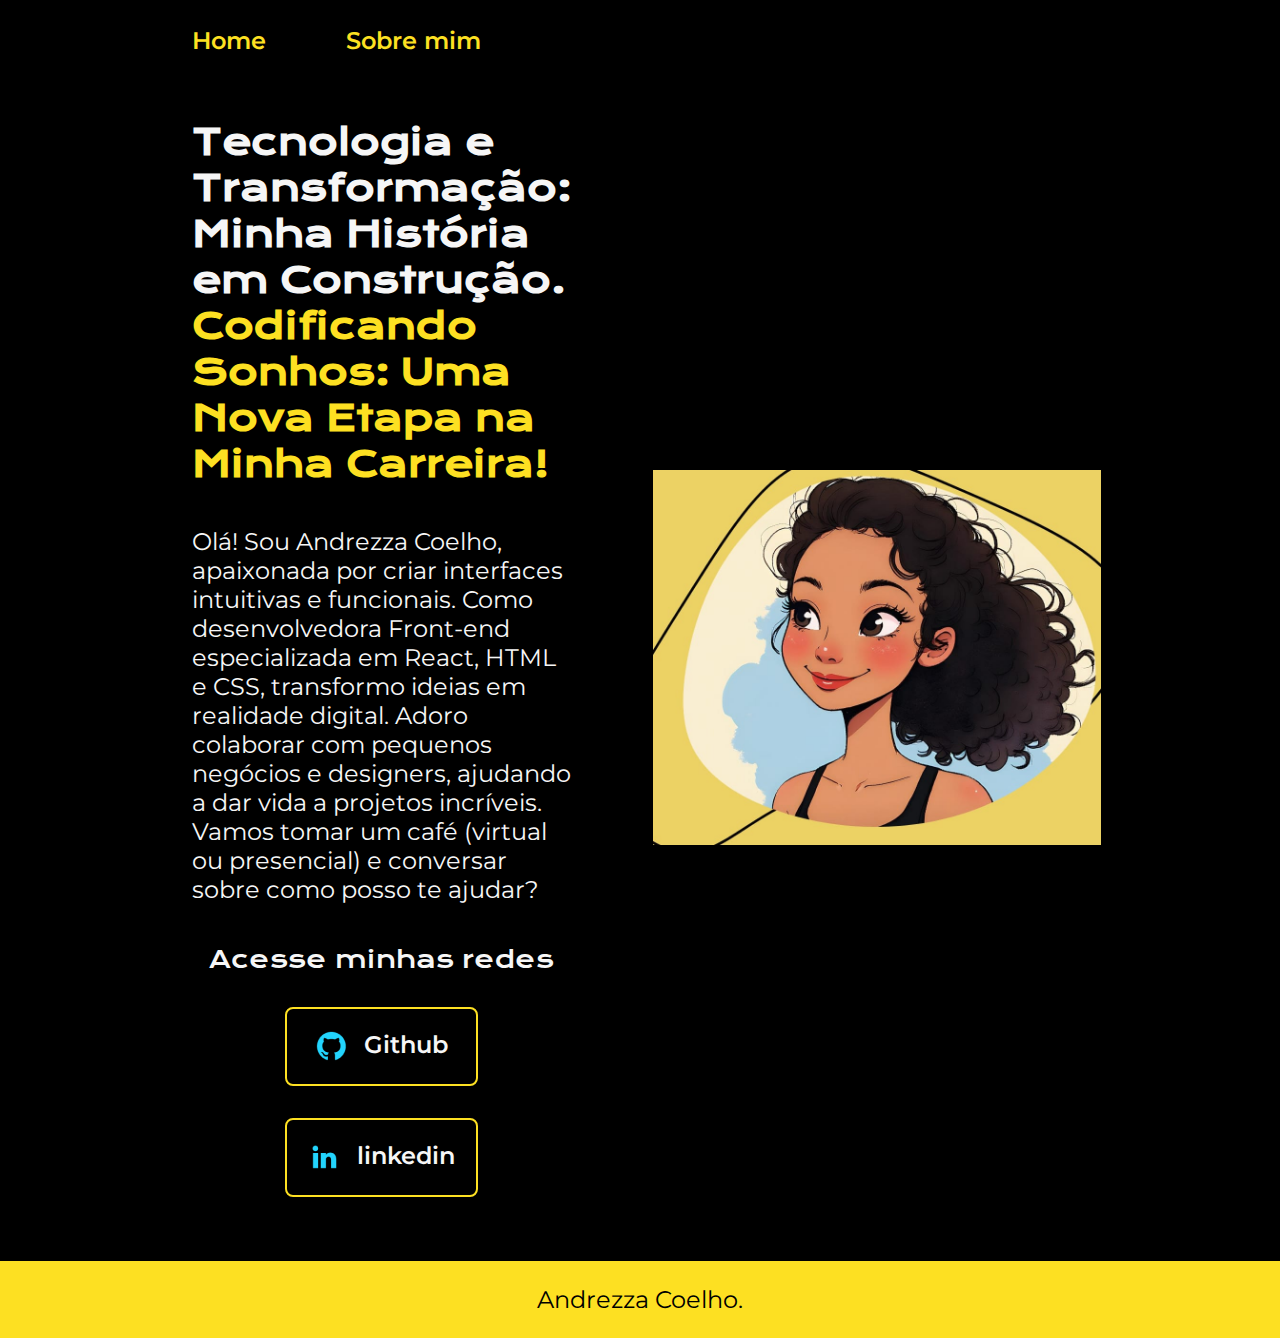
<file: index.html>
<!DOCTYPE html>
<html lang="pt-br">

<head>
    <meta charset="UTF-8">
    <meta http-equiv="X-UA-Compatible" content="IE=edge">
    <meta name="viewport" content="width=device-width, initial-scale=1.0">
    <link rel="shortcut icon" href="assets/icone-photo.ico" type="image/x-icon">
    <title>Portifolio</title>
    <link rel="stylesheet" href="./styles/style.css">
</head>

<body>
    <header class="cabecalho">
        <nav class="cabecalho__menu">
            <a class="cabecalho__menu__link" href="index.html">Home</a>
            <a class="cabecalho__menu__link" href="about.html">Sobre mim</a>
        </nav>
    </header>
    <main class="apresentacao">
        <section class="apresentacao__conteudo">
            <h1 class="apresentacao__conteudo__titulo">Tecnologia e Transformação: Minha História em Construção. <strong 
            class="titulo-destaque">Codificando Sonhos: Uma Nova Etapa na Minha Carreira!
            </strong></h1>
            <p class="apresentacao__conteudo__texto">Olá! Sou Andrezza Coelho, apaixonada por criar interfaces intuitivas e funcionais.
                Como desenvolvedora Front-end especializada em React, HTML e CSS, transformo ideias em realidade digital. Adoro colaborar com pequenos negócios e designers, ajudando a dar vida a projetos incríveis. Vamos tomar um café (virtual ou presencial) e conversar sobre como posso te ajudar?</p>
            <div class="apresentacao__links">
                <h2 class="apresentacao__links__subtitulo">Acesse minhas redes</h2>
                <a class="apresentacao__links__navegacao" href="https://github.com/AndrezzaCoelho">
                    <img src="./assets/github.png">
                    Github
                </a>
                <a class="apresentacao__links__navegacao" href="https://linkedin.com/in/andrezza-coelho">
                    <img src="./assets/linkedin.png">
                    linkedin
                </a>
                
                
            </div>
        </section>
        <img class="apresentacao__imagem" src="././assets/WhatsApp Image 2025-03-15 at 11.29.56.jpeg" alt="Foto da Andrezza animação">
    </main>
    <footer class="rodape">
        <p>Andrezza Coelho.</p>
    </footer>
</body>

</html>
</file>
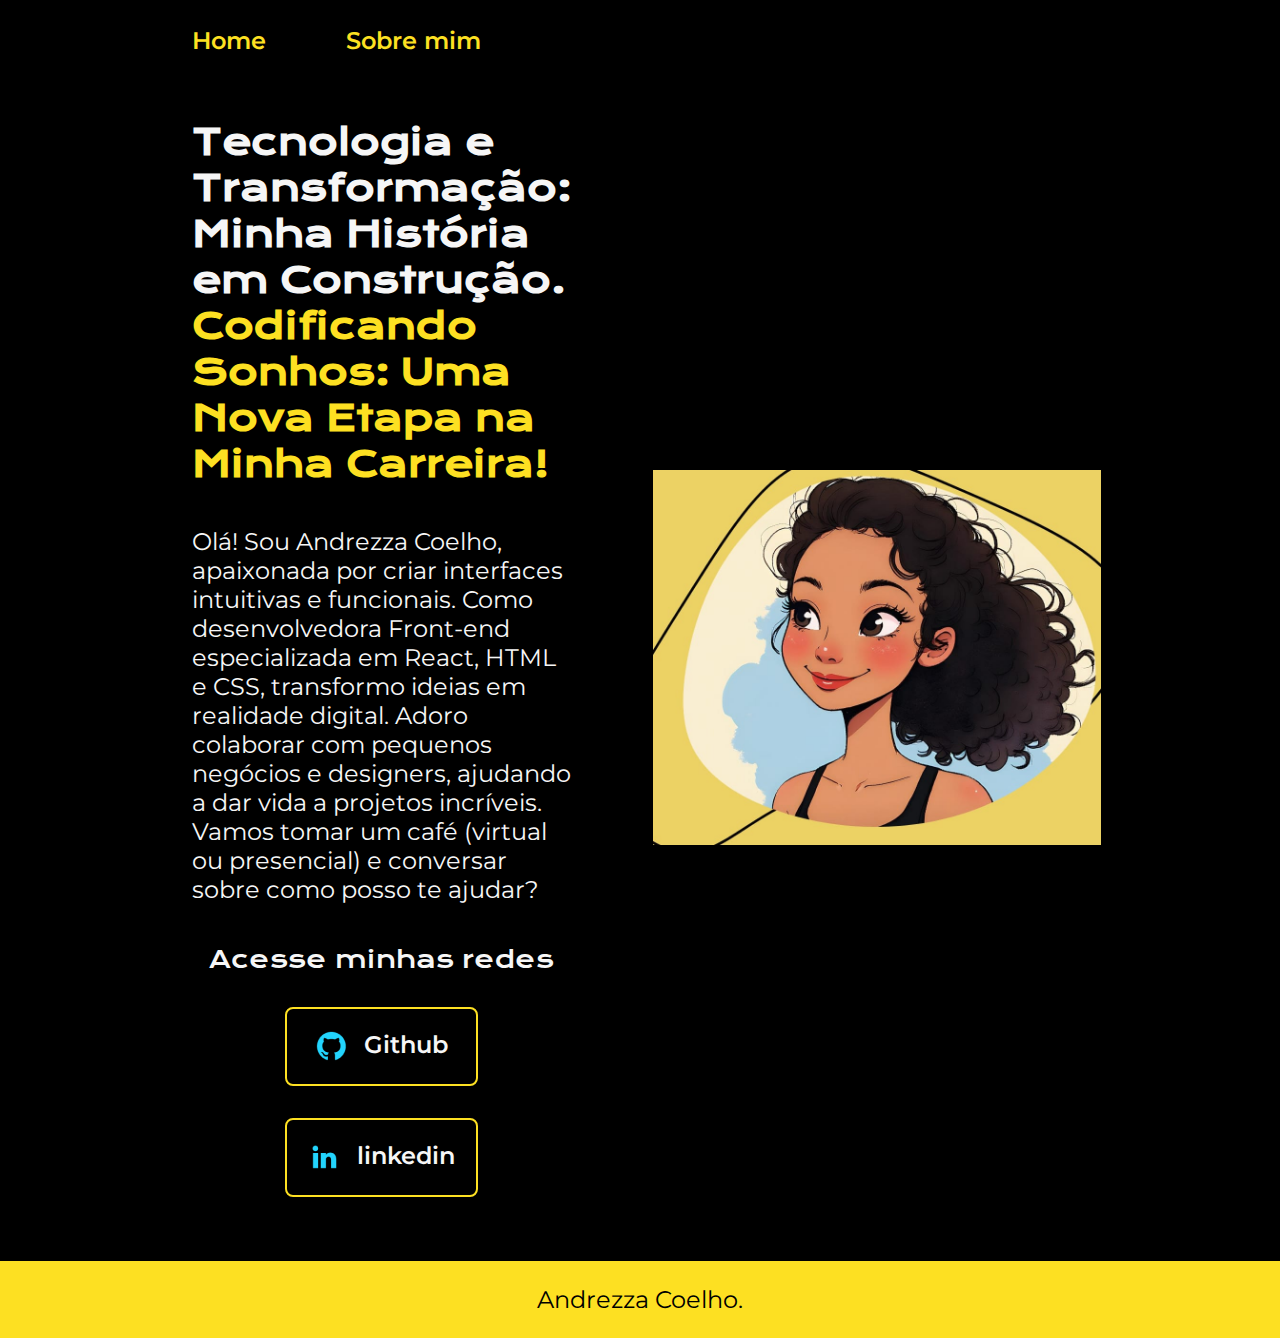
<file: Portifolio de Andrezza/index.html>
<!DOCTYPE html>
<html lang="pt-br">

<head>
    <meta charset="UTF-8">
    <meta http-equiv="X-UA-Compatible" content="IE=edge">
    <meta name="viewport" content="width=device-width, initial-scale=1.0">
    <title>Portifolio</title>
    <link rel="stylesheet" href="./styles/style.css">
</head>

<body>
    <header class="cabecalho">
        <nav class="cabecalho__menu">
            <a class="cabecalho__menu__link" href="index.html">Home</a>
            <a class="cabecalho__menu__link" href="about.html">Sobre mim</a>
        </nav>
    </header>
    <main class="apresentacao">
        <section class="apresentacao__conteudo">
            <h1 class="apresentacao__conteudo__titulo">Tecnologia e Transformação: Minha História em Construção. <strong 
            class="titulo-destaque">Codificando Sonhos: Uma Nova Etapa na Minha Carreira!
            </strong></h1>
            <p class="apresentacao__conteudo__texto">Olá! Sou Andrezza Coelho, apaixonada por criar interfaces intuitivas e funcionais.
                Como desenvolvedora Front-end especializada em React, HTML e CSS, transformo ideias em realidade digital. Adoro colaborar com pequenos negócios e designers, ajudando a dar vida a projetos incríveis. Vamos tomar um café (virtual ou presencial) e conversar sobre como posso te ajudar?</p>
            <div class="apresentacao__links">
                <h2 class="apresentacao__links__subtitulo">Acesse minhas redes</h2>
                <a class="apresentacao__links__navegacao" href="https://github.com/AndrezzaCoelho">
                    <img src="./assets/github.png">
                    Github
                </a>
                <a class="apresentacao__links__navegacao" href="https://linkedin.com/in/andrezza-coelho">
                    <img src="./assets/linkedin.png">
                    linkedin
                </a>
                
                
            </div>
        </section>
        <img class="apresentacao__imagem" src="././assets/WhatsApp Image 2025-03-15 at 11.29.56.jpeg" alt="Foto da Andrezza animação">
    </main>
    <footer class="rodape">
        <p>Andrezza Coelho.</p>
    </footer>
</body>

</html>
</file>
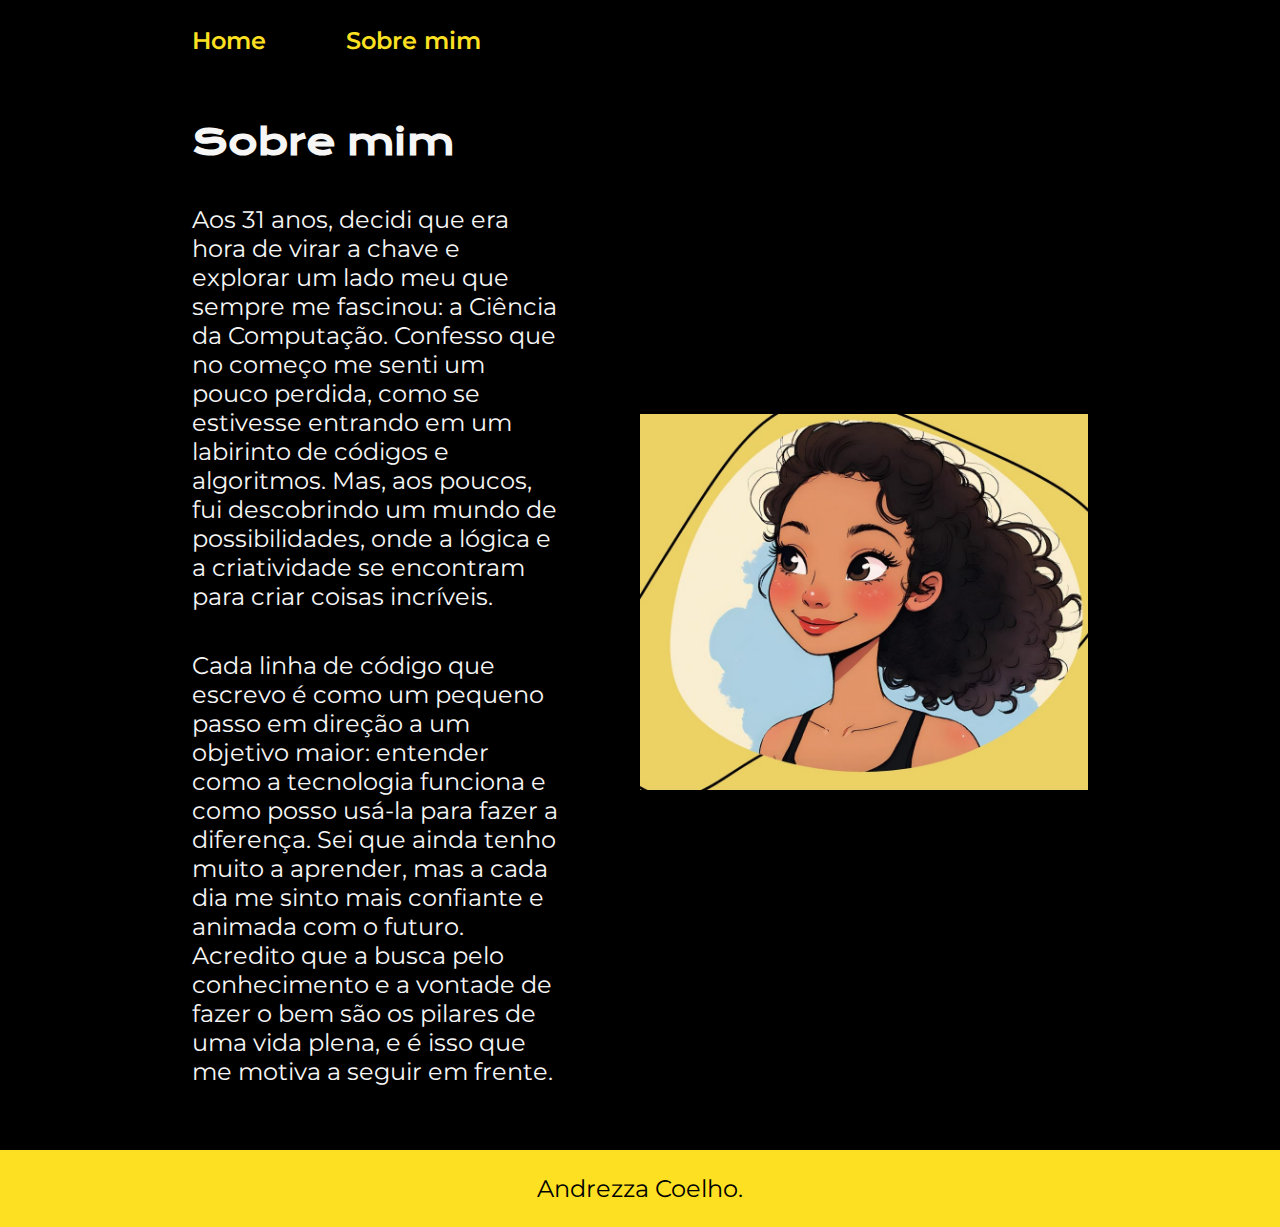
<file: about.html>
<!DOCTYPE html>
<html lang="pt-br">

<head>
    <meta charset="UTF-8">
    <meta http-equiv="X-UA-Compatible" content="IE=edge">
    <meta name="viewport" content="width=device-width, initial-scale=1.0">
    <title>Sobre mim</title>
    <link rel="stylesheet" href="./styles/style.css">
</head>

<body>
    <header class="cabecalho">
        <nav class="cabecalho__menu">
            <a class="cabecalho__menu__link" href="index.html">Home</a>
            <a class="cabecalho__menu__link" href="about.html">Sobre mim</a>
        </nav>
    </header>

    <main class="apresentacao">
        <section class="apresentacao__conteudo">
            <h1 class="apresentacao__conteudo__titulo">Sobre mim</h1>
            <p class="apresentacao__conteudo__texto">Aos 31 anos, decidi que era hora de virar a chave e explorar um lado meu que sempre me fascinou: a Ciência da Computação. Confesso que no começo me senti um pouco perdida, como se estivesse entrando em um labirinto de códigos e algoritmos. Mas, aos poucos, fui descobrindo um mundo de possibilidades, onde a lógica e a criatividade se encontram para criar coisas incríveis.

                
            </p>
            <p class="apresentacao__conteudo__texto">
                Cada linha de código que escrevo é como um pequeno passo em direção a um objetivo maior: entender como a tecnologia funciona e como posso usá-la para fazer a diferença. Sei que ainda tenho muito a aprender, mas a cada dia me sinto mais confiante e animada com o futuro. Acredito que a busca pelo conhecimento e a vontade de fazer o bem são os pilares de uma vida plena, e é isso que me motiva a seguir em frente.</p>
        </section>
        <img class="apresentacao__imagem" src="././assets/WhatsApp Image 2025-03-15 at 11.29.56.jpeg" alt="Foto de Andrezza animação">
    </main>

    <footer class="rodape">
        <p>Andrezza Coelho.</p>
    </footer>
</body>

</html>
</file>
<file: styles/style.css>
@import url('https://fonts.googleapis.com/css2?family=Krona+One&family=Montserrat:wght@400;600&display=swap');

:root {
    --cor-primaria: #000000;
    --cor-secundaria: #F6F6F6;
    --cor-terciaria: #fde022;
    --cor-hover: #272727;

    --fonte-primaria: 'Krona One', sans-serif;
    --fonte-secundaria: 'Montserrat', sans-serif;
}
*{
    margin: 0;
    padding: 0;
}

body{
    box-sizing: border-box;
    background-color: var(--cor-primaria);
    color: var(--cor-secundaria);
}

.cabecalho{
    padding: 2% 0% 0% 15%;
}
.cabecalho__menu{
    display: flex;
    gap: 80px;
}
.cabecalho__menu__link{
    font-family: var(--fonte-secundaria);
    font-size: 1.5rem;
    font-weight: 600;
    color: var(--cor-terciaria);
    text-decoration: none;
}
.apresentacao{
    padding: 5% 15%;
    display: flex;
    align-items: center;
    justify-content: space-between;
    gap: 82px;
}
.apresentacao__conteudo{
    width: 50%;
    display: flex;
    flex-direction: column;
    gap: 40px;
}

.apresentacao__conteudo__titulo{
    font-size: 2.25rem;
    font-family: var(--fonte-primaria);
}
.titulo-destaque{
    color: var(--cor-terciaria);
}
.apresentacao__conteudo__texto{
    font-size: 1.5rem;
    font-family: var(--fonte-secundaria);
}

.apresentacao__links{
    display: flex;
    flex-direction: column;
    justify-content: space-between;
    align-items: center;
    gap: 32px;
}
.apresentacao__links__subtitulo{
    font-family: var(--fonte-primaria);
    font-weight: 400;
    font-size: 1.5rem;
}
.apresentacao__links__navegacao{
    display: flex;
    justify-content: center;
    gap: 16px;
    border: 2px solid var(--cor-terciaria);
    width: 50%;
    text-align: center;
    border-radius: 8px;
    font-size: 1.5rem;
    font-weight: 600;
    padding: 21.5px 0;
    text-decoration: none;
    color: var(--cor-secundaria);
    font-family: var(--fonte-secundaria);
}
.apresentacao__links__navegacao:hover{
    background-color: var(--cor-hover);
}
.apresentacao__imagem{
    width: 50%;
}
.rodape{
    color: var(--cor-primaria);
    background-color: var(--cor-terciaria);
    padding: 24px;
    text-align: center;
    font-family: var(--fonte-secundaria);
    font-size: 1.5rem;
    font-weight: 400;
}

@media (max-width: 1200px) {
    .cabecalho{
         padding: 10%;  
    }
    .cabecalho__menu{
        justify-content: center;
    }
    .apresentacao{
        flex-direction: column-reverse;
        padding: 5%;
    }
    .apresentacao__conteudo{
        width: auto;
    }
}
</file>
<file: Portifolio de Andrezza/styles/style.css>
@import url('https://fonts.googleapis.com/css2?family=Krona+One&family=Montserrat:wght@400;600&display=swap');

:root {
    --cor-primaria: #000000;
    --cor-secundaria: #F6F6F6;
    --cor-terciaria: #fde022;
    --cor-hover: #272727;

    --fonte-primaria: 'Krona One', sans-serif;
    --fonte-secundaria: 'Montserrat', sans-serif;
}
*{
    margin: 0;
    padding: 0;
}

body{
    box-sizing: border-box;
    background-color: var(--cor-primaria);
    color: var(--cor-secundaria);
}

.cabecalho{
    padding: 2% 0% 0% 15%;
}
.cabecalho__menu{
    display: flex;
    gap: 80px;
}
.cabecalho__menu__link{
    font-family: var(--fonte-secundaria);
    font-size: 1.5rem;
    font-weight: 600;
    color: var(--cor-terciaria);
    text-decoration: none;
}
.apresentacao{
    padding: 5% 15%;
    display: flex;
    align-items: center;
    justify-content: space-between;
    gap: 82px;
}
.apresentacao__conteudo{
    width: 50%;
    display: flex;
    flex-direction: column;
    gap: 40px;
}

.apresentacao__conteudo__titulo{
    font-size: 2.25rem;
    font-family: var(--fonte-primaria);
}
.titulo-destaque{
    color: var(--cor-terciaria);
}
.apresentacao__conteudo__texto{
    font-size: 1.5rem;
    font-family: var(--fonte-secundaria);
}

.apresentacao__links{
    display: flex;
    flex-direction: column;
    justify-content: space-between;
    align-items: center;
    gap: 32px;
}
.apresentacao__links__subtitulo{
    font-family: var(--fonte-primaria);
    font-weight: 400;
    font-size: 1.5rem;
}
.apresentacao__links__navegacao{
    display: flex;
    justify-content: center;
    gap: 16px;
    border: 2px solid var(--cor-terciaria);
    width: 50%;
    text-align: center;
    border-radius: 8px;
    font-size: 1.5rem;
    font-weight: 600;
    padding: 21.5px 0;
    text-decoration: none;
    color: var(--cor-secundaria);
    font-family: var(--fonte-secundaria);
}
.apresentacao__links__navegacao:hover{
    background-color: var(--cor-hover);
}
.apresentacao__imagem{
    width: 50%;
}
.rodape{
    color: var(--cor-primaria);
    background-color: var(--cor-terciaria);
    padding: 24px;
    text-align: center;
    font-family: var(--fonte-secundaria);
    font-size: 1.5rem;
    font-weight: 400;
}

@media (max-width: 1200px) {
    .cabecalho{
         padding: 10%;  
    }
    .cabecalho__menu{
        justify-content: center;
    }
    .apresentacao{
        flex-direction: column-reverse;
        padding: 5%;
    }
    .apresentacao__conteudo{
        width: auto;
    }
}
</file>
